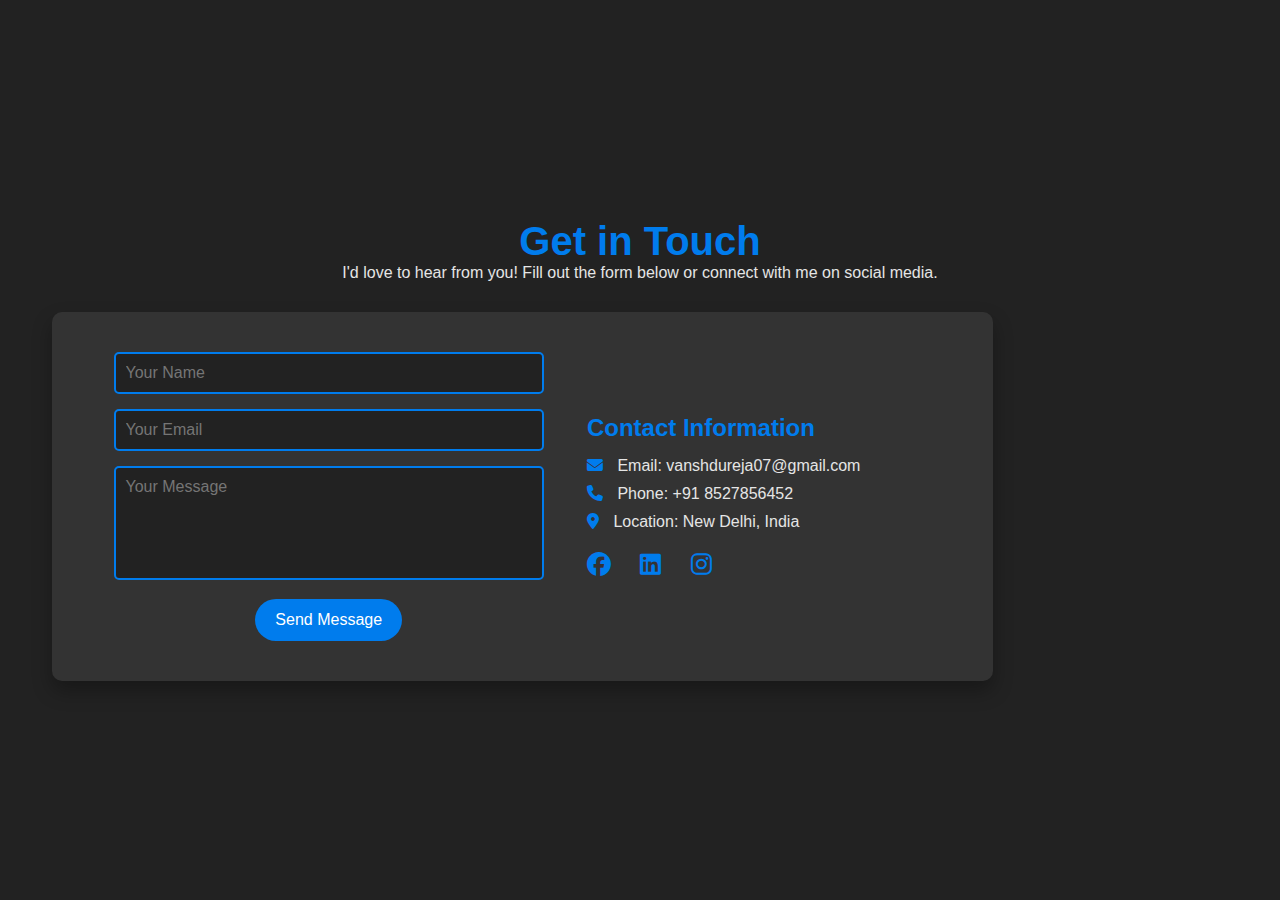
<file: contact.html>
<!DOCTYPE html>
<html lang="en">
<head>
    <meta charset="UTF-8">
    <meta http-equiv="X-UA-Compatible" content="IE=edge">
    <meta name="viewport" content="width=device-width, initial-scale=1.0">
    <title>Contact - Vansh Dureja</title>
    <link rel="stylesheet" href="style.css">
    <link rel="stylesheet" href="https://cdnjs.cloudflare.com/ajax/libs/font-awesome/6.2.1/css/all.min.css">
</head>
<body>

    <div class="contact-section">
        <div class="wrapper">
            <h2 class="contact-title">Get in Touch</h2>
            <p class="contact-subtitle">I'd love to hear from you! Fill out the form below or connect with me on social media.</p>

            <div class="contact-container">
                <!-- Contact Form -->
                <div class="contact-form">
                    <form action="submit_form.php" method="POST">
                        <div class="input-group">
                            <input type="text" name="name" placeholder="Your Name" required>
                        </div>
                        <div class="input-group">
                            <input type="email" name="email" placeholder="Your Email" required>
                        </div>
                        <div class="input-group">
                            <textarea name="message" rows="5" placeholder="Your Message" required></textarea>
                        </div>
                        <button type="submit" class="btn">Send Message</button>
                    </form>
                </div>

                <!-- Contact Info -->
                <div class="contact-info">
                    <h3>Contact Information</h3>
                    <p><i class="fas fa-envelope"></i> Email: vanshdureja07@gmail.com</p>
                    <p><i class="fas fa-phone"></i> Phone: +91 8527856452
                    <p><i class="fas fa-map-marker-alt"></i> Location: New Delhi, India</p>

                    <div class="social-links">
                        <a href="https://www.facebook.com/vansh.dureja.79"><i class="fab fa-facebook"></i></a>
                        <a href="https://www.linkedin.com/in/vanshdureja"><i class="fab fa-linkedin"></i></a>
                        <a href="https://www.instagram.com/"><i class="fab fa-instagram"></i></a>
                    </div>
                </div>
            </div>
        </div>
    </div>

</body>
</html>
</file>
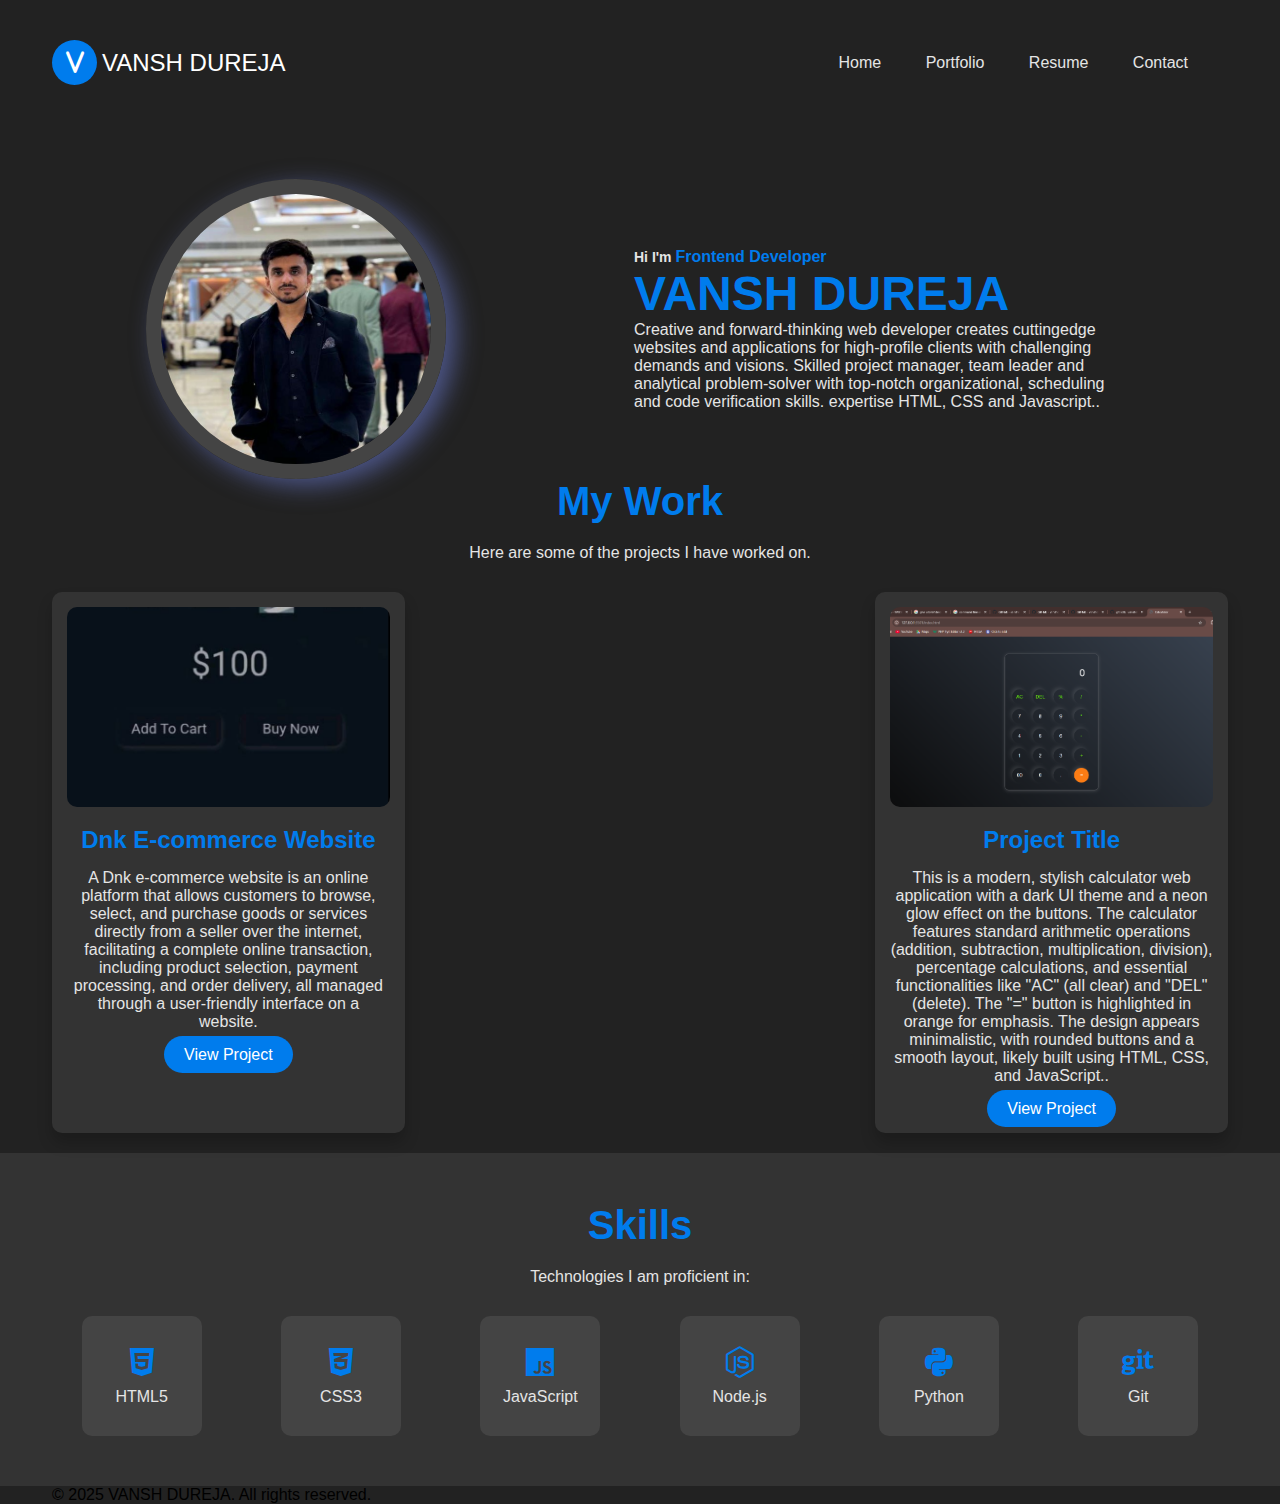
<file: portfolio.html>
<!DOCTYPE html>
<html lang="en">
<head>
    <meta charset="UTF-8">
    <meta http-equiv="X-UA-Compatible" content="IE=edge">
    <meta name="viewport" content="width=device-width, initial-scale=1.0">
    <title>Portfolio - VANSH DUREJA</title>
    <link rel="stylesheet" href="style.css">
    <link rel="stylesheet" href="https://cdnjs.cloudflare.com/ajax/libs/font-awesome/6.2.1/css/all.min.css">
</head>
<body>
    <div class="hero-header">
        <div class="wrapper">
            <header>
                <div class="logo">
                    <i class="fa-solid fa-v"></i>
                    <div class="logo-text">VANSH DUREJA</div>
                </div>
                <nav>
                    <div class="togglebtn">
                        <span></span>
                        <span></span>
                        <span></span>
                    </div>
                    <ul class="navlinks">
                        <li><a href="index.html">Home</a></li>
                        <li><a href="portfolio.html">Portfolio</a></li>
                        <li><a href="vansh cv.pdf">Resume</a></li>
                        <li><a href="contact.html">Contact</a></li>
                    </ul>
                </nav>
            </header>
            <div class="container">
                <div class="hero-pic">
                   <img src="vansh.jpg" alt="profile pic">
                </div>
                <div class="hero-text">
                   <h5>Hi I'm <span class="input">Frontend Developer</span></h5>
                   <h1>VANSH DUREJA</h1>
                   <p>Creative and forward-thinking web developer creates cuttingedge websites and applications for high-profile clients with
                    challenging demands and visions. Skilled project manager,
                    team leader and analytical problem-solver with top-notch
                    organizational, scheduling and code verification skills.
                    expertise HTML, CSS and Javascript..
                   </p>
                </div>
        </div>
    </div>

    <!-- Portfolio Section -->
    <section class="portfolio">
        <div class="wrapper">
            <h2 class="section-title">My Work</h2>
            <p class="section-subtitle">Here are some of the projects I have worked on.</p>
            
            <div class="project-container">
                <div class="project-item">
                    <img src="project1.jpg" alt="Project 1">
                    <h3>Dnk E-commerce Website</h3>
                    <p>A Dnk e-commerce website is an online platform that allows customers to browse, select, and purchase goods or services directly from a seller over the internet, facilitating a complete online transaction, including product selection, payment processing, and order delivery, all managed through a user-friendly interface on a website.</p>
                    <a href="https://github.com/vanshdureja/Website" class="btn">View Project</a>
                </div>

                <div class="project-item">
                    <img src="project2.png" alt="Project 2">
                    <h3>Project Title</h3>
                    <p>This is a modern, stylish calculator web application with a dark UI theme and a neon glow effect on the buttons. The calculator features standard arithmetic operations (addition, subtraction, multiplication, division), percentage calculations, and essential functionalities like "AC" (all clear) and "DEL" (delete). The "=" button is highlighted in orange for emphasis. The design appears minimalistic, with rounded buttons and a smooth layout, likely built using HTML, CSS, and JavaScript..</p>
                    <a href="https://github.com/vanshdureja/calculator" class="btn">View Project</a>
                </div>
            </div>
        </div>
    </section>

    <!-- Skills Section -->
    <section class="skills">
        <div class="wrapper">
            <h2 class="section-title">Skills</h2>
            <p class="section-subtitle">Technologies I am proficient in:</p>
            
            <div class="skills-container">
                <div class="skill-item">
                    <i class="fa-brands fa-html5"></i>
                    <p>HTML5</p>
                </div>
                <div class="skill-item">
                    <i class="fa-brands fa-css3-alt"></i>
                    <p>CSS3</p>
                </div>
                <div class="skill-item">
                    <i class="fa-brands fa-js"></i>
                    <p>JavaScript</p>
                </div>
                <div class="skill-item">
                    <i class="fa-brands fa-node-js"></i>
                    <p>Node.js</p>
                </div>
                <div class="skill-item">
                    <i class="fa-brands fa-python"></i>
                    <p>Python</p>
                </div>
                <div class="skill-item">
                    <i class="fa-brands fa-git"></i>
                    <p>Git</p>
                </div>
            </div>
        </div>
    </section>

    <!-- Footer Section -->
    <footer>
        <div class="wrapper">
            <p>© 2025 VANSH DUREJA. All rights reserved.</p>
        </div>
    </footer>

    <script>
        var togglebtn = document.querySelector(".togglebtn");
        var nav = document.querySelector(".navlinks");

        togglebtn.addEventListener("click", function() {
            this.classList.toggle("click");
            nav.classList.toggle("open");
        })
    </script>
</body>
</html>
</file>
<file: style.css>
*{
    box-sizing: border-box;
    padding: 0;
    margin: 0;
    font-family: poppins,sans-serif;
    text-decoration: none;
}
body{
    overflow-x: hidden;
}
.hero-header{
    width:100%;
    height: 100%;
    min-height: 100vh;
    background: #222;
}
.wrapper{
    width:1280px;
    max-width: 95%;
    margin: 0 auto;
    padding: 0 20px;
}
header{
    padding: 40px 0 30px;
    display: flex;
    justify-content: space-between;
    align-items: center;
    flex-wrap: wrap;
}
.logo{
    display: inline-flex;
    justify-content: center;
    align-items: center;
}
.logo i{
    height: 45px;
    width:45px;
    background-color: #007ced;
    border-radius: 50%;
    color:#fff;
    font-weight: 700;
    font-size: 1.5rem;
    padding: 10px;
    margin-right: 5px;
    cursor: pointer;
    text-align: center;

}
.logo .logo-text{
    font-size: 24px;
    font-weight: 500;
    color:#fff;
}
nav .togglebtn{
    width: 35px;
    height: 35px;
    position: absolute;
    top:45px;
    right: 3%;
    z-index: 5;
    cursor: pointer;
    display: none;
}
nav .togglebtn span{
    display: block;
    background-color: #007ced;
    margin: 5px 0px;
    width:100%;
    height:3px;
    transition: 0.3s;
    transition-property:  transform, opacity;

}
nav .navlinks{
    list-style-type: none;
}
nav .navlinks li{
    display: inline-block;
}
nav .navlinks li a{
     color:#e5e5e5;
     margin-right: 2.5rem;
}
.navlinks li a {
    text-decoration: none;
    color: #fff; /* Adjust text color */
    position: relative;
    padding-bottom: 5px;
}
.navlinks li a {
    text-decoration: none;
    color: #fff; /* Default text color */
    position: relative;
    padding-bottom: 5px;
    transition: color 0.3s ease-in-out; /* Smooth text color transition */
}

.navlinks li a::after {
    content: "";
    position: absolute;
    left: 0;
    bottom: 0;
    width: 0;
    height: 2px;
    background-color: #fcfcff; /* Underline color */
    transition: width 0.3s ease-in-out;
}

.navlinks li a:hover {
    color: #0a4afb; /* Change text color on hover */
}

.navlinks li a:hover::after {
    width: 100%; /* Expand underline on hover */
}


.container {
    display: flex;
    justify-content: space-around;
    align-items: center;
    padding-top:4rem;
}
.container .hero-pic{
    width: 300px;
    height: 300px;
    border-radius: 50%;
    overflow: hidden;
    border: 15px solid #444;
    box-shadow: 10px 7px 25px rgba(119, 137, 238, 0.5);
}
.hero-pic img{
    height: 100%;
    width:100%;
    transition: 01s;
}
.hero-pic img:hover{
    transform: scale(1.2);
}
.hero-text{
    max-width: 500px;
    display: flex;
    flex-direction: column;
}
.hero-text h5{
    color:#e5e5e5;
    font-size: 14px;
}
.hero-text h5 span{
    color:#007ced;
    font-size: 16px;
}
.hero-text h1{
    color: #007ced;
    font-size: 3rem;
}
.hero-text p{
    color:#e5e5e5;

}
.btn-group{
    margin:45px 0;
}
.btn-group .btn{
    border-color: #d5d5d5;
    color:#fff;
    background-color: #333;
    padding: 12px 25px;
    margin: 5px 0px;
    margin-right:7px;
    border-radius: 30px;
    border:2px solid #e5e5e5;
    box-shadow:  0 10px 10px -8px rgb(0 0 0 / 78%);
}
.btn.active{
    border-color: #007ced;
}
.hero-text .social i{
    color: #e5e5e5;
    font-size: 18px;
    margin-right: 10px;
    transition: 0.5s;
}
.hero-text .social i:hover{
    color:#007ced;
    transform: rotate(360deg);
}
/* Respnosiv design & displaying navbar for small screen */
@media(max-width:930px)
{
    nav .togglebtn{
        display: initial;
    }
    /* for toggle button**/
    .click {
        top:45px;
    }
    .click span{
        position: absolute;
        margin-top:12px
    }
    .click span:first-child{
        transform: rotate(-40deg);
    }
    .click span:nth-child(2)
    {
        opacity: 0;
        margin:0;
    }
    .click span:last-child{
        transform: rotate(45deg);
        top:0;
    }
    nav .navlinks{
        position: absolute;
        top:110px;
        right:-100%;
        bottom: 0;
        width: 60%;
        height: 100vh;
        background-color: #222;
        z-index: 3;
        box-shadow: 5px 13px 30px rgba(0,0,0,0.1);
        transition: 0.5s;
        padding: 25px 0px;
    }
    nav .navlinks li{
        display: block;
    }
    nav .navlinks li a{
        display: block;
        margin-bottom: 15px;
        text-align: center;
    }
    nav .navlinks.open{
        right:0;
    }
}
@media(max-width:768px)
{
    .container{
        flex-direction: column;
        padding-top:2rem
    }
    .hero-text{
        padding:40px 0px;
    }
}

.contact-section {
    width: 100%;
    min-height: 100vh;
    background: #222;
    display: flex;
    align-items: center;
    justify-content: center;
    flex-direction: column;
    text-align: center;
    padding: 50px 0;
}

.contact-title {
    color: #007ced;
    font-size: 2.5rem;
    font-weight: bold;
}

.contact-subtitle {
    color: #e5e5e5;
    font-size: 1rem;
    margin-bottom: 30px;
}

.contact-container {
    display: flex;
    justify-content: space-around;
    align-items: center;
    width: 80%;
    max-width: 1100px;
    background: #333;
    padding: 40px;
    border-radius: 10px;
    box-shadow: 0 10px 20px rgba(0,0,0,0.3);
}

.contact-form {
    width: 50%;
}

.input-group {
    margin-bottom: 15px;
}

.input-group input,
.input-group textarea {
    width: 100%;
    padding: 10px;
    border: 2px solid #007ced;
    border-radius: 5px;
    background: #222;
    color: #e5e5e5;
    font-size: 1rem;
}

.input-group textarea {
    resize: none;
}

.btn {
    background: #007ced;
    color: #fff;
    padding: 12px 20px;
    border-radius: 30px;
    border: none;
    cursor: pointer;
    font-size: 1rem;
    transition: 0.3s;
}

.btn:hover {
    background: #005bb5;
}

.contact-info {
    width: 40%;
    color: #e5e5e5;
    text-align: left;
}

.contact-info h3 {
    font-size: 1.5rem;
    margin-bottom: 15px;
    color: #007ced;
}

.contact-info p {
    margin: 10px 0;
}

.contact-info i {
    margin-right: 10px;
    color: #007ced;
}

.social-links {
    margin-top: 20px;
}

.social-links a {
    color: #e5e5e5;
    font-size: 1.5rem;
    margin-right: 15px;
    transition: 0.3s;
}

.social-links a:hover {
    color: #007ced;
}

/* Responsive Design */
@media (max-width: 768px) {
    .contact-container {
        flex-direction: column;
        text-align: center;
    }

    .contact-form,
    .contact-info {
        width: 100%;
    }

    .contact-info {
        margin-top: 30px;
        text-align: center;
    }
}
/
/* Portfolio Section Styles */
.portfolio {
    background: #222;
    padding: 50px 0;
}

.section-title {
    text-align: center;
    font-size: 2.5rem;
    color: #007ced;
    margin-bottom: 20px;
}

.section-subtitle {
    text-align: center;
    color: #e5e5e5;
    font-size: 1rem;
    margin-bottom: 30px;
}

.project-container {
    display: flex;
    justify-content: space-between;
    gap: 20px;
    flex-wrap: wrap;
}

.project-item {
    background: #333;
    width: 30%;
    border-radius: 10px;
    overflow: hidden;
    box-shadow: 0 10px 15px rgba(0, 0, 0, 0.2);
    text-align: center;
    margin-bottom: 20px;
    padding: 15px;
}

.project-item img {
    width: 100%;
    height: 200px;
    object-fit: cover;
    border-radius: 10px;
}

.project-item h3 {
    color: #007ced;
    font-size: 1.5rem;
    margin: 15px 0;
}

.project-item p {
    color: #e5e5e5;
    margin-bottom: 15px;
}

.project-item .btn {
    background: #007ced;
    color: #fff;
    padding: 10px 20px;
    text-decoration: none;
    border-radius: 30px;
    font-size: 1rem;
    transition: background 0.3s;
}

.project-item .btn:hover {
    background: #005bb5;
}

/* Skills Section Styles */
.skills {
    background: #333;
    padding: 50px 0;
}

.skills-container {
    display: flex;
    justify-content: space-around;
    flex-wrap: wrap;
    gap: 20px;
    margin-top: 30px;
}

.skill-item {
    background: #444;
    width: 120px;
    height: 120px;
    border-radius: 10px;
    text-align: center;
    padding: 20px;
    display: flex;
    flex-direction: column;
    justify-content: center;
    align-items: center;
}

.skill-item i {
    font-size: 2rem;
    color: #007ced;
    margin-bottom: 10px;
}

.skill-item p {
    color: #e5e5e5;
    font-size: 1rem;
}

@media (max-width: 768px) {
    .project-item {
        width: 45%;
    }

    .skills-container {
        justify-content: center;
    }

    .skill-item {
        width: 120px;
    }
}

@media (max-width: 480px) {
    .project-item {
        width: 100%;
    }

    .skills-container {
        flex-direction: column;
        align-items: center;
    }

    .skill-item {
        width: 80%;
        margin-bottom: 15px;
    }
}
</file>
